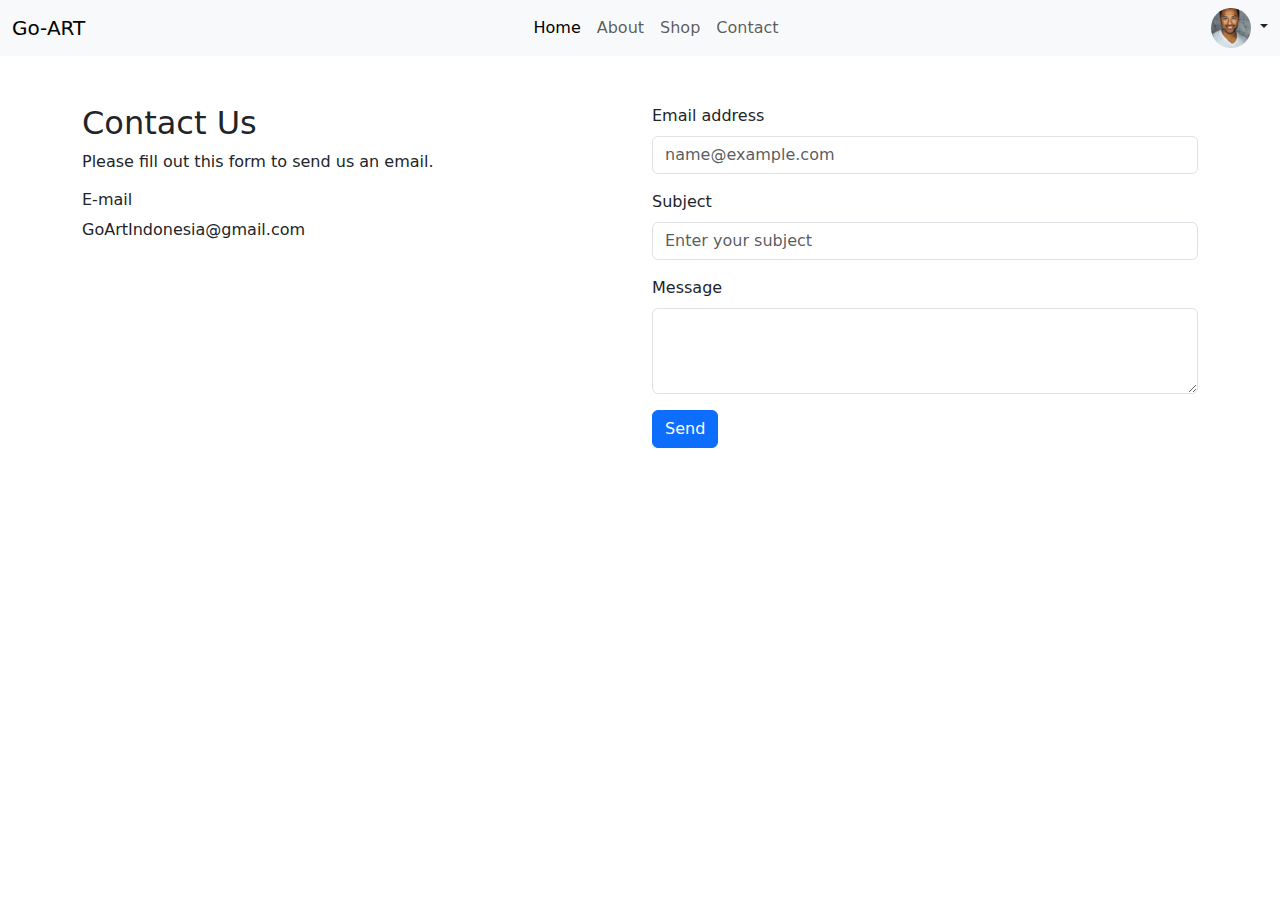
<file: contact.html>
<!DOCTYPE html>
<html lang="en">
<head>
  <meta charset="UTF-8">
  <meta name="viewport" content="width=device-width, initial-scale=1.0">
  <title>Handicraft Marketplace</title>
  <link href="https://cdn.jsdelivr.net/npm/bootstrap@5.3.3/dist/css/bootstrap.min.css" rel="stylesheet" integrity="sha384-QWTKZyjpPEjISv5WaRU9OFeRpok6YctnYmDr5pNlyT2bRjXh0JMhjY6hW+ALEwIH" crossorigin="anonymous">
  
</head>
<body>
  <header>
    <nav class="navbar navbar-expand-lg bg-body-tertiary">
        <div class="container-fluid">
          <a class="navbar-brand" href="#">Go-ART</a>
          <button class="navbar-toggler" type="button" data-bs-toggle="collapse" data-bs-target="#navbarNavAltMarkup" aria-controls="navbarNavAltMarkup" aria-expanded="false" aria-label="Toggle navigation">
            <span class="navbar-toggler-icon"></span>
          </button>
          <div class="collapse navbar-collapse justify-content-center" id="navbarNavAltMarkup">
            <div class="navbar-nav">
                <a class="nav-link active" aria-current="page" href="index.html">Home</a>
                <a class="nav-link" href="about.html">About</a>
                <a class="nav-link" href="shop.html">Shop</a>
                <a class="nav-link" href="contact.html">Contact</a>
            </div>
         </div>
    <!-- Profile dropdown menu -->
    <div class="dropdown">
        <a class="nav-link dropdown-toggle" href="#" id="navbarDropdown" role="button" data-bs-toggle="dropdown" aria-expanded="false">
          <img src="pict/profile-pict.jpg" class="rounded-circle" alt="Profile Photo" style="width: 40px; height: 40px; object-fit: cover;">
        </a>
        <ul class="dropdown-menu dropdown-menu-end" aria-labelledby="navbarDropdown">
          <li><a class="dropdown-item" href="#">Profile</a></li>
          <li><a class="dropdown-item" href="#">Settings</a></li>
          <li><hr class="dropdown-divider"></li>
          <li><a class="dropdown-item" href="#">Logout</a></li>
        </ul>
      </div>
      
  </div>
      </nav>
  </header>

  <main>
    <div class="container mt-5">
        <div class="row">
          <div class="col-md-6">
            <!-- Konten keterangan di sebelah kiri -->
            <h2>Contact Us</h2>
            <p>Please fill out this form to send us an email.</p>
            <h6>E-mail</h6>
            <p>GoArtIndonesia@gmail.com</p>
          </div>
          <div class="col-md-6">
            <!-- Formulir di sebelah kanan -->
            <div class="mb-3">
              <label for="exampleFormControlInput1" class="form-label">Email address</label>
              <input type="email" class="form-control" id="exampleFormControlInput1" placeholder="name@example.com">
            </div>
            <div class="mb-3">
              <label for="exampleFormControlInput2" class="form-label">Subject</label>
              <input type="text" class="form-control" id="exampleFormControlInput2" placeholder="Enter your subject">
            </div>
            <div class="mb-3">
              <label for="exampleFormControlTextarea1" class="form-label">Message</label>
              <textarea class="form-control" id="exampleFormControlTextarea1" rows="3"></textarea>
            </div>
            <button type="button" class="btn btn-primary">Send</button>
          </div>
        </div>
      </div>
      
      
    
  </main>

  <footer>
    <!-- Footer content goes here -->
  </footer>
  <script src="https://cdn.jsdelivr.net/npm/bootstrap@5.3.3/dist/js/bootstrap.bundle.min.js" integrity="sha384-YvpcrYf0tY3lHB60NNkmXc5s9fDVZLESaAA55NDzOxhy9GkcIdslK1eN7N6jIeHz" crossorigin="anonymous"></script>
</body>
</html>
</file>
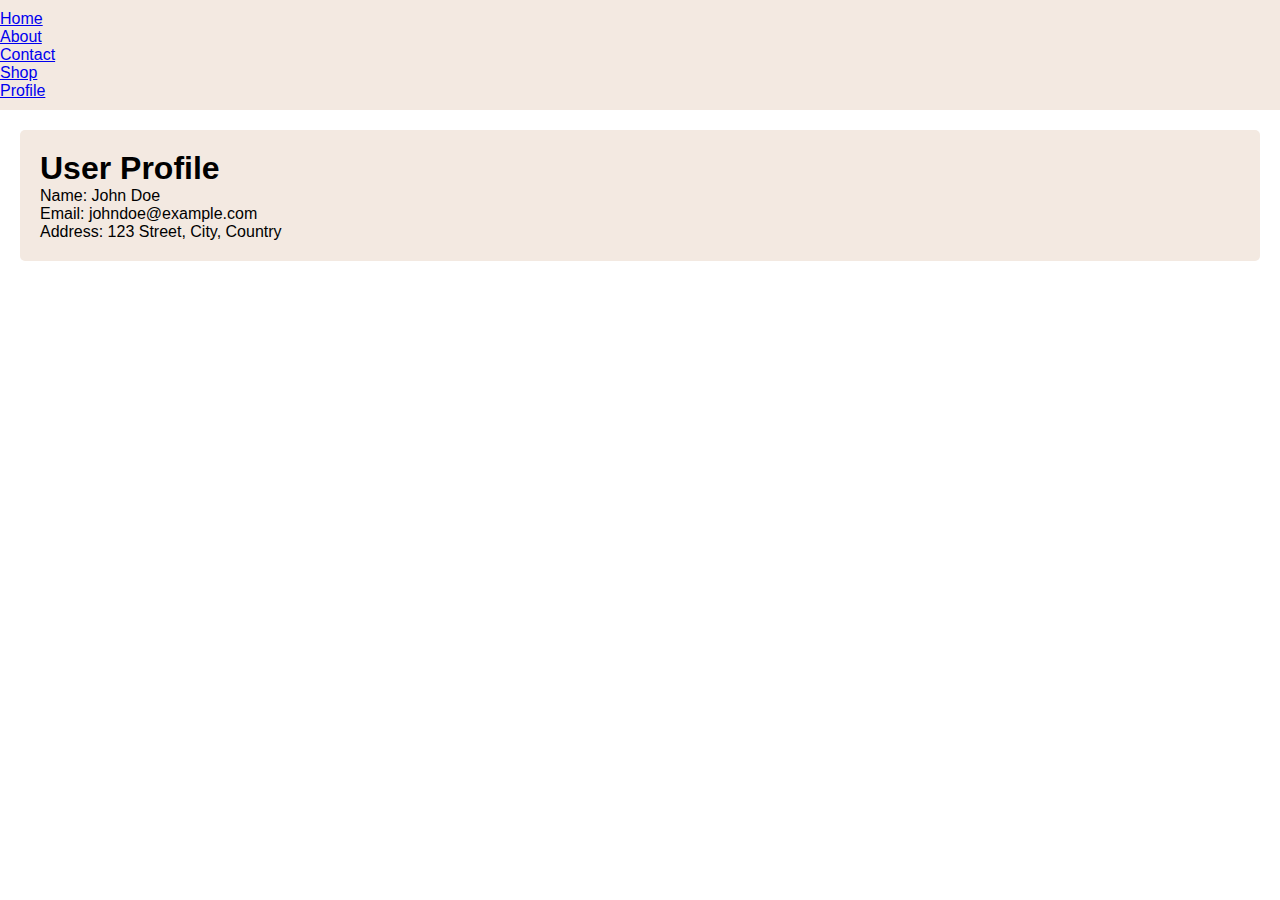
<file: profile.html>
<!DOCTYPE html>
<html lang="en">
<head>
  <meta charset="UTF-8">
  <meta name="viewport" content="width=device-width, initial-scale=1.0">
  <title>Profile</title>
  <link rel="stylesheet" href="styles.css">
</head>
<body>
  <header>
    <nav>
      <ul>
        <li><a href="index.html">Home</a></li>
        <li><a href="about.html">About</a></li>
        <li><a href="contact.html">Contact</a></li>
        <li><a href="shop.html">Shop</a></li>
        <li class="profile-menu"><a href="profile.html">Profile</a></li>
      </ul>
    </nav>
  </header>

  <main>
    <section class="profile-info">
      <h1>User Profile</h1>
      <p>Name: John Doe</p>
      <p>Email: johndoe@example.com</p>
      <p>Address: 123 Street, City, Country</p>
      <!-- Add more profile information as needed -->
    </section>
  </main>

  <footer>
    <!-- Footer content goes here -->
  </footer>
</body>
</html>
</file>
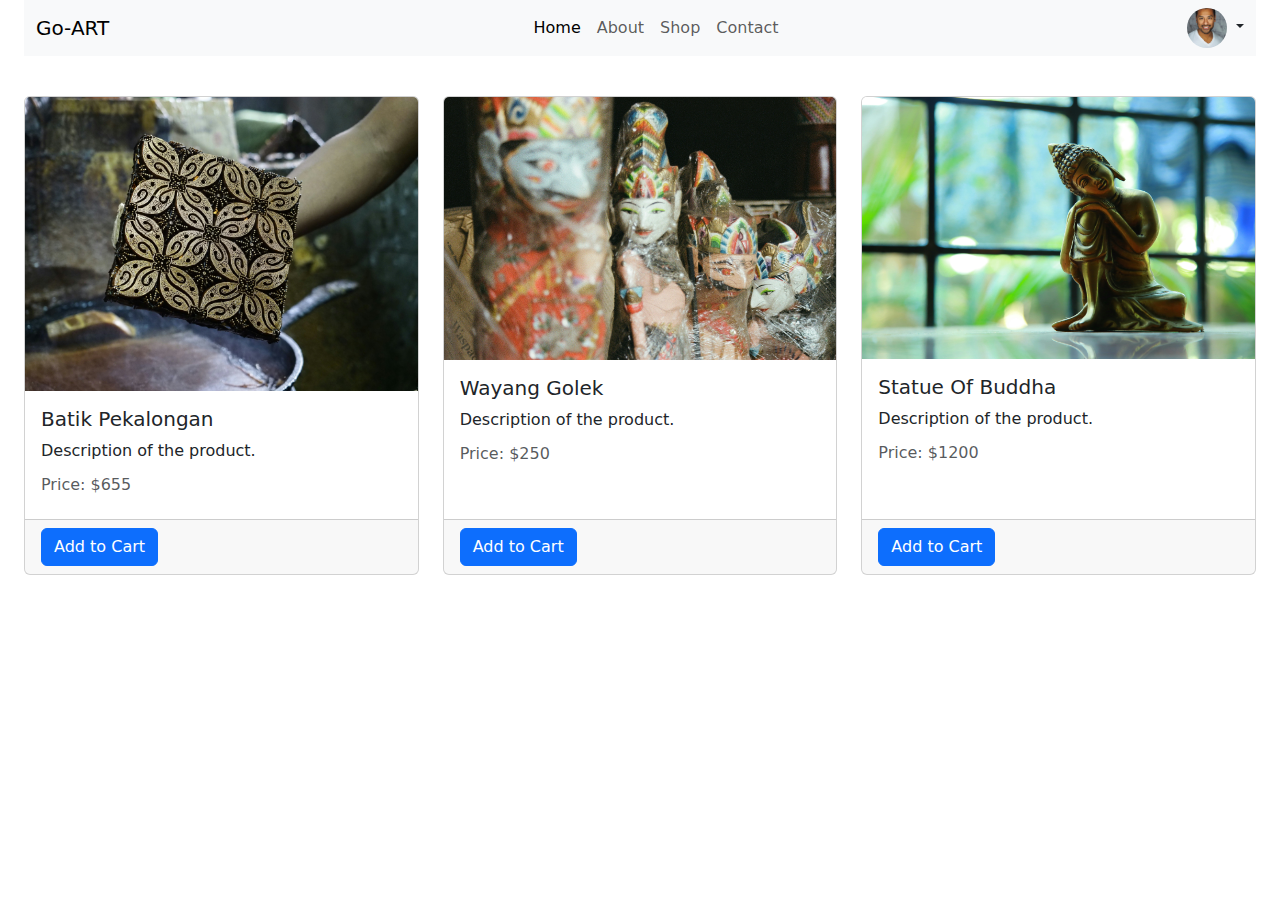
<file: shop.html>
<!DOCTYPE html>
<html lang="en">
<head>
  <meta charset="UTF-8">
  <meta name="viewport" content="width=device-width, initial-scale=1.0">
  <title>Handicraft Marketplace</title>
  <link href="https://cdn.jsdelivr.net/npm/bootstrap@5.3.3/dist/css/bootstrap.min.css" rel="stylesheet" integrity="sha384-QWTKZyjpPEjISv5WaRU9OFeRpok6YctnYmDr5pNlyT2bRjXh0JMhjY6hW+ALEwIH" crossorigin="anonymous">
  
</head>
<body>
    <div class="mx-4 ">
  <header>
    <nav class="navbar navbar-expand-lg bg-body-tertiary">
        <div class="container-fluid">
          <a class="navbar-brand" href="#">Go-ART</a>
          <button class="navbar-toggler" type="button" data-bs-toggle="collapse" data-bs-target="#navbarNavAltMarkup" aria-controls="navbarNavAltMarkup" aria-expanded="false" aria-label="Toggle navigation">
            <span class="navbar-toggler-icon"></span>
          </button>
          <div class="collapse navbar-collapse justify-content-center" id="navbarNavAltMarkup">
            <div class="navbar-nav">
                <a class="nav-link active" aria-current="page" href="index.html">Home</a>
                <a class="nav-link" href="about.html">About</a>
                <a class="nav-link" href="shop.html">Shop</a>
                <a class="nav-link" href="contact.html">Contact</a>
            </div>
         </div>
    <!-- Profile dropdown menu -->
    <div class="dropdown">
        <a class="nav-link dropdown-toggle" href="#" id="navbarDropdown" role="button" data-bs-toggle="dropdown" aria-expanded="false">
          <img src="pict/profile-pict.jpg" class="rounded-circle" alt="Profile Photo" style="width: 40px; height: 40px; object-fit: cover;">
        </a>
        <ul class="dropdown-menu dropdown-menu-end" aria-labelledby="navbarDropdown">
          <li><a class="dropdown-item" href="#">Profile</a></li>
          <li><a class="dropdown-item" href="#">Settings</a></li>
          <li><hr class="dropdown-divider"></li>
          <li><a class="dropdown-item" href="#">Logout</a></li>
        </ul>
      </div>
      
  </div>
      </nav>
  </header>

  <main>
    <div class="row row-cols-1 row-cols-md-3 g-4 mt-3">
        <div class="col">
            <div class="card h-100">
              <img src="pict/pict1.jpg" class="card-img-top" alt="...">
              <div class="card-body">
                <h5 class="card-title">Batik Pekalongan</h5>
                <p class="card-text">Description of the product.</p>
                <h6 class="card-subtitle mb-2 text-muted">Price: $655</h6> <!-- Tambahkan elemen untuk menampilkan harga -->
              </div>
              <div class="card-footer">
                <a href="#" class="btn btn-primary">Add to Cart</a> <!-- Ganti teks "Last updated" menjadi tombol "Add to Cart" -->
              </div>
            </div>
          </div>
          
          <div class="col">
            <div class="card h-100">
              <img src="pict/pict11.jpg" class="card-img-top" alt="...">
              <div class="card-body">
                <h5 class="card-title">Wayang Golek</h5>
                <p class="card-text">Description of the product.</p>
                <h6 class="card-subtitle mb-2 text-muted">Price: $250</h6> <!-- Tambahkan elemen untuk menampilkan harga -->
              </div>
              <div class="card-footer">
                <a href="#" class="btn btn-primary">Add to Cart</a> <!-- Ganti teks "Last updated" menjadi tombol "Add to Cart" -->
              </div>
            </div>
          </div>
          
          <div class="col">
            <div class="card h-100">
              <img src="pict/pict9.jpg" class="card-img-top"  alt="...">
              <div class="card-body">
                <h5 class="card-title">Statue Of Buddha</h5>
                <p class="card-text">Description of the product.</p>
                <h6 class="card-subtitle mb-2 text-muted">Price: $1200</h6> <!-- Tambahkan elemen untuk menampilkan harga -->
              </div>
              <div class="card-footer">
                <a href="#" class="btn btn-primary">Add to Cart</a> <!-- Ganti teks "Last updated" menjadi tombol "Add to Cart" -->
              </div>
            </div>
          </div>
          
        
          
      </div>
    
  </main>

  <footer>
    <!-- Footer content goes here -->
  </footer>
  <script src="https://cdn.jsdelivr.net/npm/bootstrap@5.3.3/dist/js/bootstrap.bundle.min.js" integrity="sha384-YvpcrYf0tY3lHB60NNkmXc5s9fDVZLESaAA55NDzOxhy9GkcIdslK1eN7N6jIeHz" crossorigin="anonymous"></script>
</div>
</body>
</html>
</file>
<file: styles.css>
/* Reset some default styles */
* {
  margin: 0;
  padding: 0;
  box-sizing: border-box;
}

body {
  font-family: Arial, sans-serif;
  background-color: #fff; /* Cream background */
}

/* CSS for Navbar */
header {
  background-color: #f3e9e1; /* Cream header */
  color: #333; /* Dark text */
  padding: 10px 0;
}

nav {
  display: flex;
  align-items: center;
  justify-content: space-between;
}

.logo a {
  color: #333;
  text-decoration: none;
  font-size: 24px;
}

.menu {
  display: flex;
  justify-content: center;
}

.menu li {
  margin-right: 20px;
}

.menu li a {
  color: #333; /* Dark text */
  text-decoration: none;
  padding: 10px 20px; /* Padding untuk meningkatkan area klik */
  border-radius: 5px;
  background-color: #f3e9e1; /* Cream background */
}

.menu li a:hover {
  background-color: #ddd; /* Hover background color */
}

.profile a {
  color: #333;
  text-decoration: none;
  padding: 10px 20px;
  border-radius: 5px;
  background-color: #f3e9e1;
}

.profile a:hover {
  background-color: #ddd;
}


main {
  padding: 20px;
}

.profile-menu {
  margin-left: auto;
}

/* Styles for other pages */

/* About page */
.about-content {
  background-color: #f3e9e1; /* Cream background */
  padding: 20px;
  margin-bottom: 20px;
}

/* Contact page */
.contact-form {
  background-color: #f3e9e1; /* Cream background */
  padding: 20px;
  margin-bottom: 20px;
}

.contact-form input,
.contact-form textarea {
  width: 100%;
  padding: 10px;
  margin-bottom: 10px;
  border: 1px solid #ccc;
  border-radius: 5px;
}

.contact-form button {
  padding: 10px 20px;
  background-color: #333; /* Dark button */
  color: #fff;
  border: none;
  border-radius: 5px;
  cursor: pointer;
}

/* Shop page */
.product-card {
  background-color: #f3e9e1; /* Cream background */
  padding: 20px;
  margin-bottom: 20px;
  border-radius: 5px;
}

.product-card h3 {
  margin-bottom: 10px;
}

.product-card p {
  color: #666; /* Light text */
}

.product-card button {
  padding: 5px 10px;
  background-color: #333; /* Dark button */
  color: #fff;
  border: none;
  border-radius: 5px;
  cursor: pointer;
}

/* Profile page */
.profile-info {
  background-color: #f3e9e1; /* Cream background */
  padding: 20px;
  margin-bottom: 20px;
  border-radius: 5px;
}
</file>
